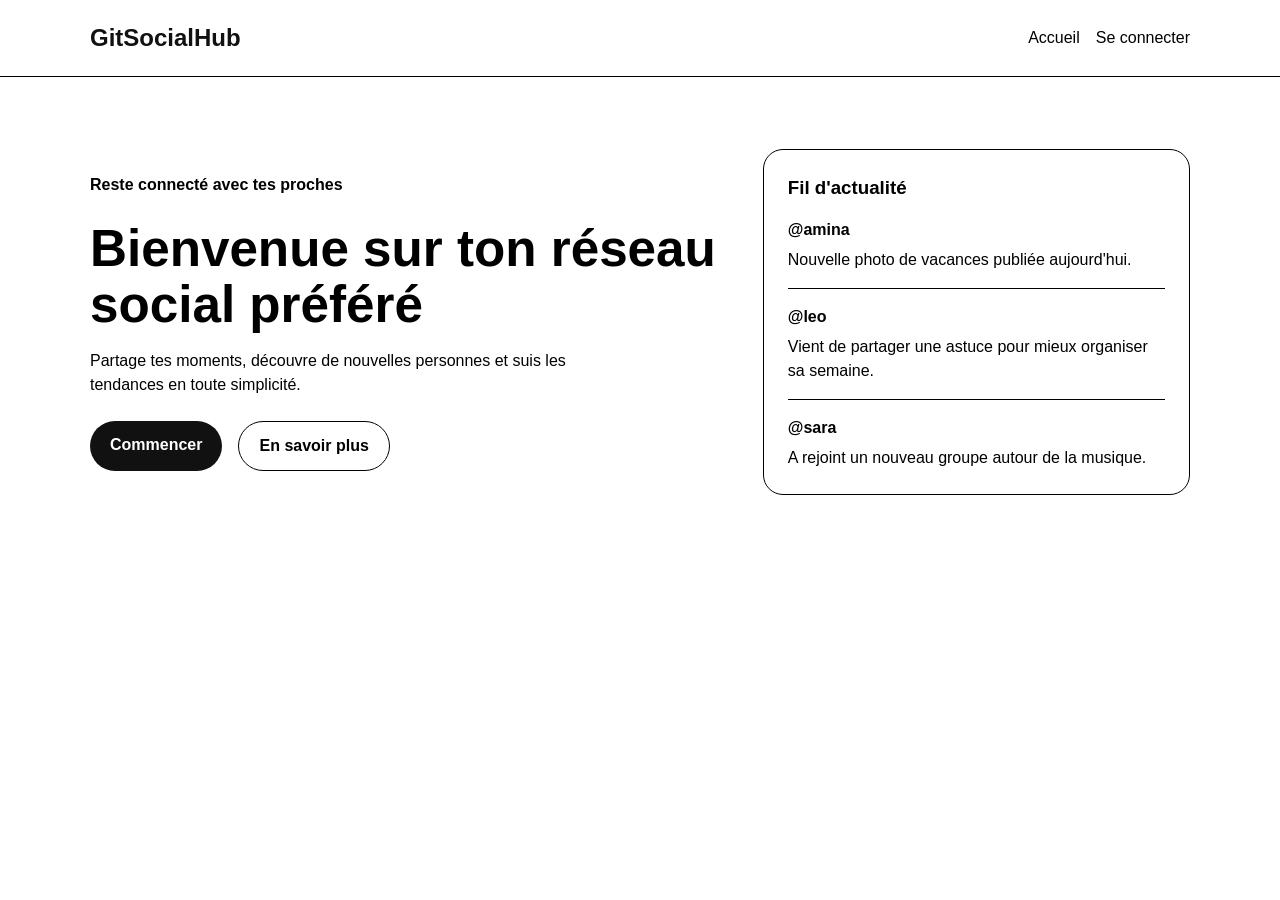
<file: index.html>
<!DOCTYPE html>
<html lang="fr">
<head>
  <meta charset="UTF-8">
  <meta name="viewport" content="width=device-width, initial-scale=1.0">
  <title>GitSocialHub</title>
  <link rel="stylesheet" href="styles.css">
</head>
<body>
  <header class="site-header">
    <div class="container header-content">
      <h1 class="logo">GitSocialHub</h1>
      <nav class="nav-links">
        <a href="#">Accueil</a>
        <a href="login.html">Se connecter</a>
      </nav>
    </div>
  </header>

  <main class="hero">
    <div class="container hero-content">
      <div class="hero-text">
        <p class="eyebrow">Reste connecté avec tes proches</p>
        <h2>Bienvenue sur ton réseau social préféré</h2>
        <p>
          Partage tes moments, découvre de nouvelles personnes et suis les
          tendances en toute simplicité.
        </p>
        <div class="hero-actions">
          <a class="button primary" href="#">Commencer</a>
          <a class="button secondary" href="#">En savoir plus</a>
        </div>
      </div>

      <section class="card feed-preview">
        <h3>Fil d'actualité</h3>
        <article class="post">
          <strong>@amina</strong>
          <p>Nouvelle photo de vacances publiée aujourd'hui.</p>
        </article>
        <article class="post">
          <strong>@leo</strong>
          <p>Vient de partager une astuce pour mieux organiser sa semaine.</p>
        </article>
        <article class="post">
          <strong>@sara</strong>
          <p>A rejoint un nouveau groupe autour de la musique.</p>
        </article>
      </section>
    </div>
  </main>

</body>
</html>
</file>
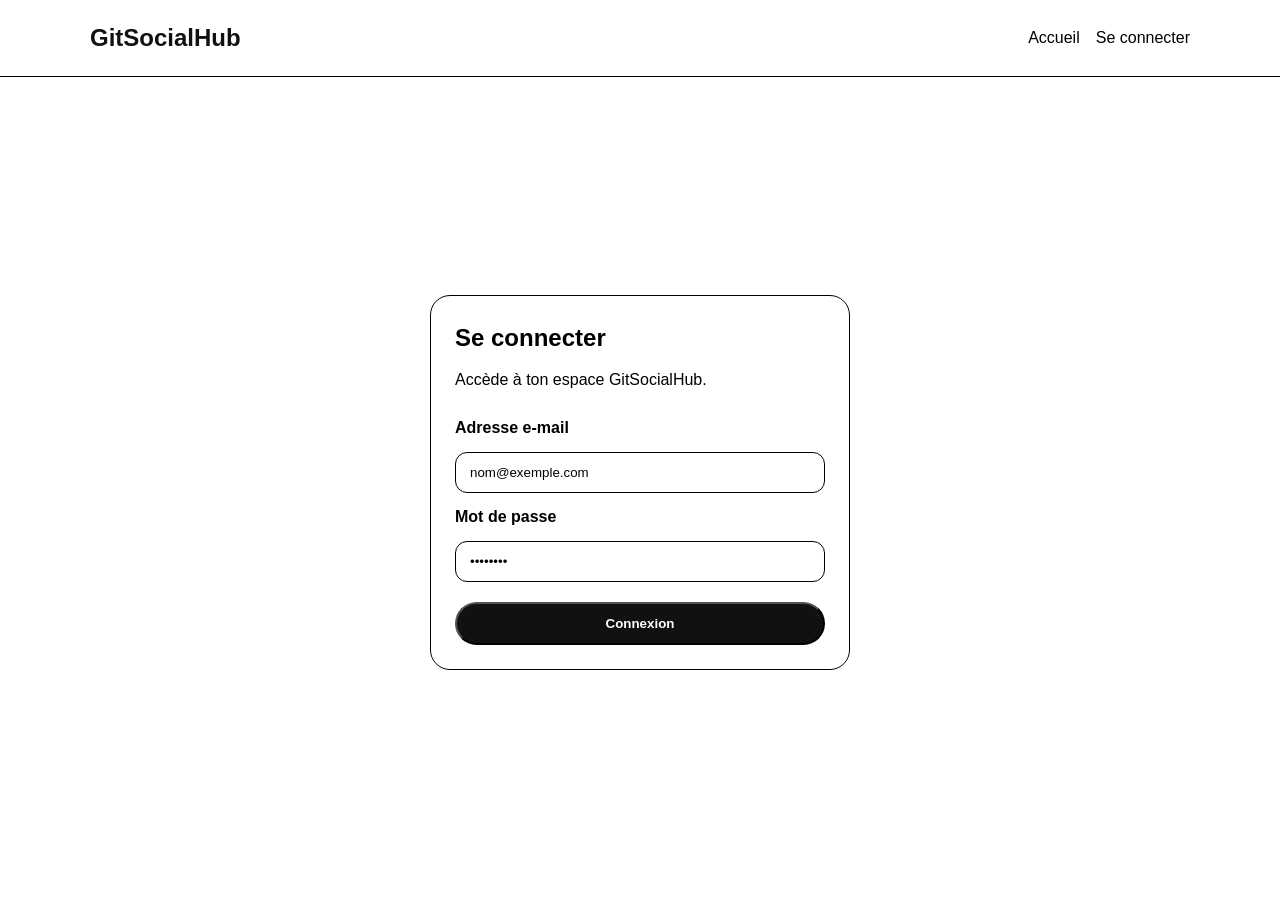
<file: login.html>
<!DOCTYPE html>
<html lang="fr">
<head>
  <meta charset="UTF-8">
  <meta name="viewport" content="width=device-width, initial-scale=1.0">
  <title>Connexion - GitSocialHub</title>
  <link rel="stylesheet" href="styles.css">
</head>
<body>
  <header class="site-header">
    <div class="container header-content">
      <h1 class="logo">GitSocialHub</h1>
      <nav class="nav-links">
        <a href="index.html">Accueil</a>
        <a href="login.html">Se connecter</a>
      </nav>
    </div>
  </header>

  <main class="login-page">
    <section class="card login-card">
      <h2>Se connecter</h2>
      <p>Accède à ton espace GitSocialHub.</p>
      <form class="login-form">
        <label for="email">Adresse e-mail</label>
        <input id="email" name="email" type="email" placeholder="nom@exemple.com">

        <label for="password">Mot de passe</label>
        <input id="password" name="password" type="password" placeholder="••••••••">

        <button class="button primary" type="submit">Connexion</button>
      </form>
    </section>
  </main>
</body>
</html>
</file>
<file: styles.css>
:root {
  --bg: #ffffff;
  --surface: #ffffff;
  --primary: #111111;
  --primary-dark: #000000;
  --text: #000000;
  --muted: #000000;
  --border: #000000;
}

* {
  box-sizing: border-box;
  margin: 0;
  padding: 0;
}

body {
  font-family: Verdana, Geneva, Tahoma, sans-serif;
  background: #ffffff;
  color: var(--text);
  line-height: 1.5;
}

a {
  color: inherit;
  text-decoration: none;
}

.container {
  width: min(1100px, calc(100% - 32px));
  margin: 0 auto;
}

.site-header {
  background: var(--surface);
  border-bottom: 1px solid var(--border);
}

.header-content {
  display: flex;
  align-items: center;
  justify-content: space-between;
  gap: 16px;
  padding: 20px 0;
}

.logo {
  font-size: 1.5rem;
  color: var(--primary);
}

.nav-links,
.hero-actions {
  display: flex;
  gap: 16px;
  flex-wrap: wrap;
}

.nav-links a {
  color: var(--muted);
}

.hero {
  padding: 72px 0;
}

.login-page {
  min-height: calc(100vh - 90px);
  display: flex;
  align-items: center;
  justify-content: center;
  padding: 48px 16px;
}

.hero-content {
  display: grid;
  grid-template-columns: 1.2fr 0.8fr;
  gap: 32px;
  align-items: center;
}

.eyebrow {
  color: var(--primary);
  font-weight: 700;
  margin-bottom: 12px;
}

.hero-text h2 {
  font-size: clamp(2rem, 4vw, 3.5rem);
  line-height: 1.1;
  margin-bottom: 16px;
}

.hero-text p {
  color: var(--muted);
  margin-bottom: 24px;
  max-width: 56ch;
}

.button {
  display: inline-block;
  padding: 12px 20px;
  border-radius: 999px;
  font-weight: 700;
}

.button.primary {
  background: var(--primary);
  color: #ffffff;
}

.button.primary:hover {
  background: var(--primary-dark);
}

.button.secondary {
  border: 1px solid var(--border);
  background: var(--surface);
  color: var(--text);
}

.card {
  background: var(--surface);
  border: 1px solid var(--border);
  border-radius: 20px;
  padding: 24px;
  box-shadow: none;
}

.feed-preview h3 {
  margin-bottom: 16px;
}

.login-card {
  width: min(100%, 420px);
}

.login-card h2 {
  margin-bottom: 12px;
}

.login-card p {
  margin-bottom: 24px;
}

.login-form {
  display: flex;
  flex-direction: column;
  gap: 12px;
}

.login-form label {
  font-weight: 700;
}

.login-form input {
  width: 100%;
  padding: 12px 14px;
  border: 1px solid var(--border);
  border-radius: 12px;
  background: var(--surface);
  color: var(--text);
}

.login-form input::placeholder {
  color: var(--text);
  opacity: 1;
}

.login-form button {
  margin-top: 8px;
}

.post + .post {
  margin-top: 16px;
  padding-top: 16px;
  border-top: 1px solid var(--border);
}

.post p {
  color: var(--muted);
  margin-top: 6px;
}

@media (max-width: 800px) {
  .header-content,
  .hero-content {
    grid-template-columns: 1fr;
    flex-direction: column;
    align-items: flex-start;
  }

  .hero {
    padding: 48px 0;
  }
}
</file>
